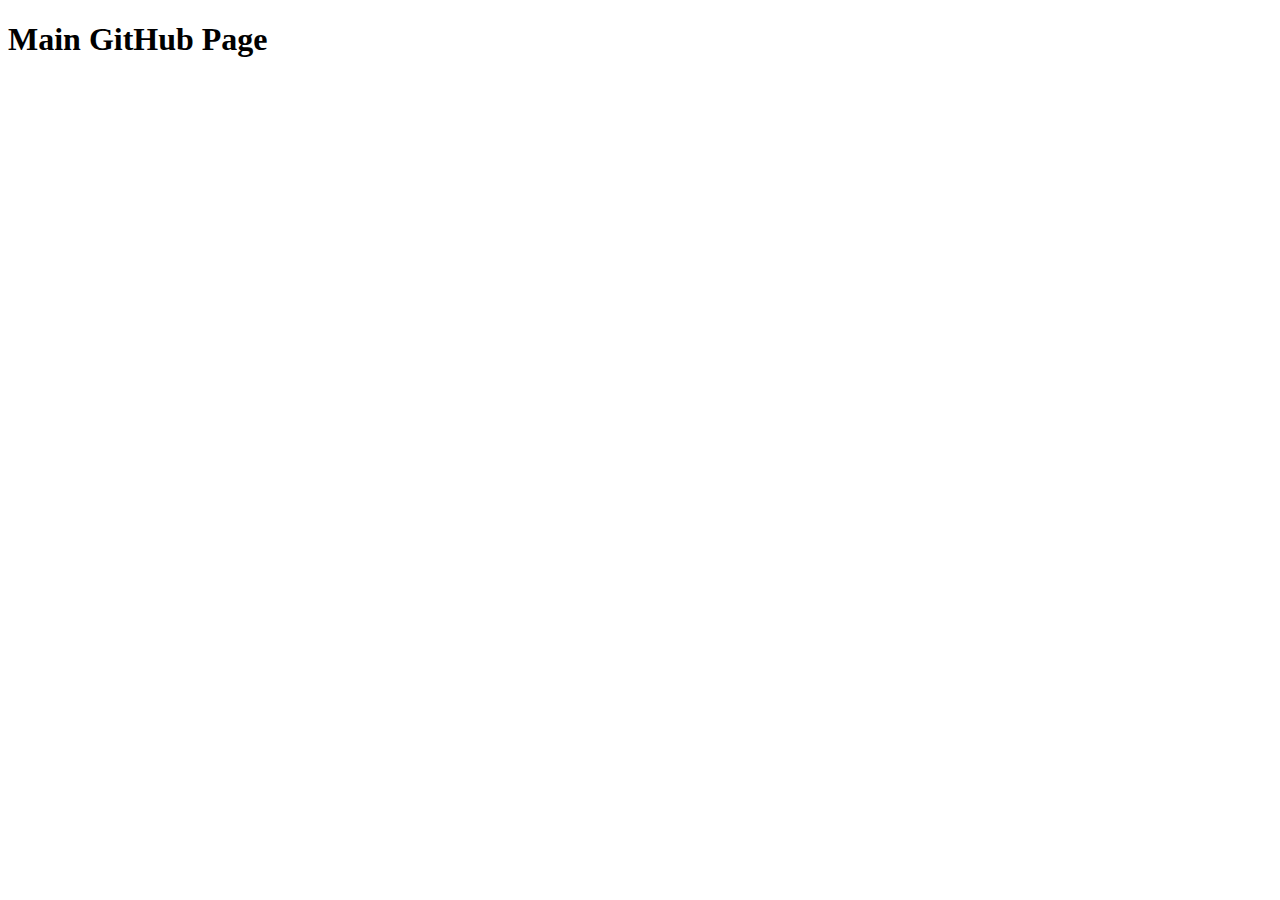
<file: index.html>
<!DOCTYPE html>
<html lang="en">
<head>
    <meta charset="UTF-8">
    <meta name="viewport" content="width=device-width, initial-scale=1.0">
    <title>GitHub Home</title>
</head>
<body>
    <h1>Main GitHub Page</h1>
    
    
</body>
</html>
</file>
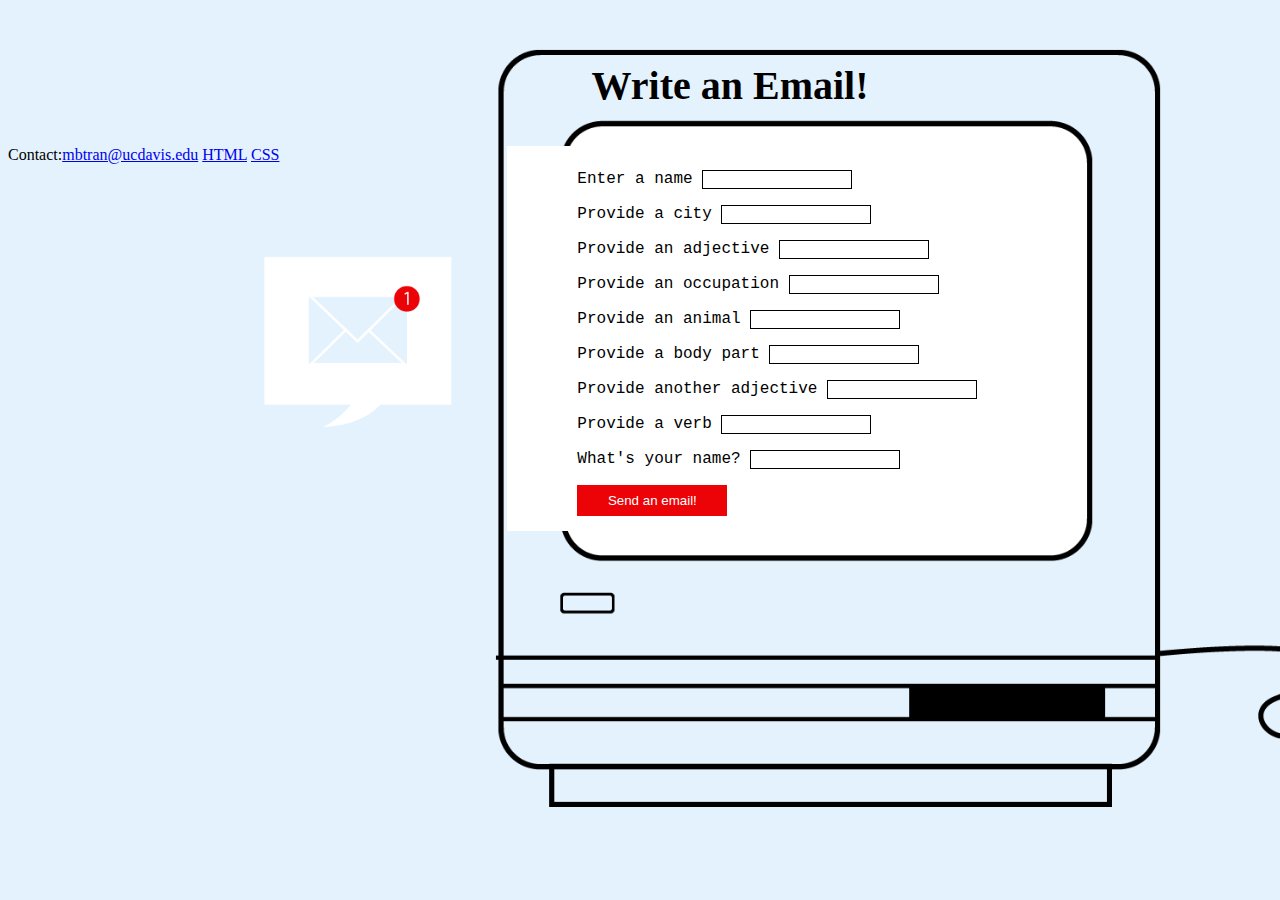
<file: des157/studio1/index.html>
<!DOCTYPE html>
<html lang="en">
<head>
    <meta charset="UTF-8">
    <meta name="viewport" content="width=device-width, initial-scale=1.0">
    <title>Build Mad Libs Script</title>
    <link href="styles.css" rel="stylesheet">
    <script src="script.js" defer></script>
</head>

<body>
    <header>
        <h1>Write an Email! </h1>
        <a href = "index.html"><img src="email_icon.png" alt="email icon" width="700"></a> 
    </header>
    

    <main>
        <form id="myform">
            <ul>
                <li>
                    <label for="person">Enter a name</label>
                    <input type = "text" id="person" required>
                </li>

                <li>
                    <label for="city">Provide a city</label>
                    <input type = "text" id="city" required>
                </li>
               
                <li>
                    <label for="adjective1">Provide an adjective</label>
                    <input type = "text" id="adjective1" required> 
                </li>
               
                <li>
                    <label for="occupation">Provide an occupation</label>
                    <input type = "text" id="occupation" required>
                </li>
                
                <li>
                    <label for="animal">Provide an animal</label>
                    <input type = "text" id="animal" required>  
                </li>
                
                <li>
                    <label for="bodypart">Provide a body part</label>
                    <input type = "text" id="bodypart" required>
                </li>
                
                <li>
                    <label for="adjective2">Provide another adjective</label>
                    <input type = "text" id="adjective2" required>  
                </li>
                
                <li>
                    <label for="verb">Provide a verb</label>
                    <input type = "text" id="verb" required>
                </li>
                
                <li>
                    <label for="name">What's your name?</label>
                    <input type = "text" id="name" required>
                </li>

                <li>
                    <input type= "submit" class= "submit" value="Send an email!">
                </li>

            </ul>
            
        </form>

        <article id="madlib"></article>
    </main>
    <footer>
        <p>Contact:<a href="mailto:mbtran@ucdavis.edu">mbtran@ucdavis.edu</a>
        <a href="https://validator.w3.org/nu/?doc=https%3A%2F%2Fmindyt1.github.io%2Fdes157%2Fstudio1%2Findex.html">HTML</a>
        <a href="https://jigsaw.w3.org/css-validator/validator?uri=https%3A%2F%2Fmindyt1.github.io%2Fdes157%2Fstudio1%2Findex.html&profile=css3svg&usermedium=all&warning=1&vextwarning=&lang=en">CSS</a>
        </p>
    </footer>
</body>
</html>
</file>
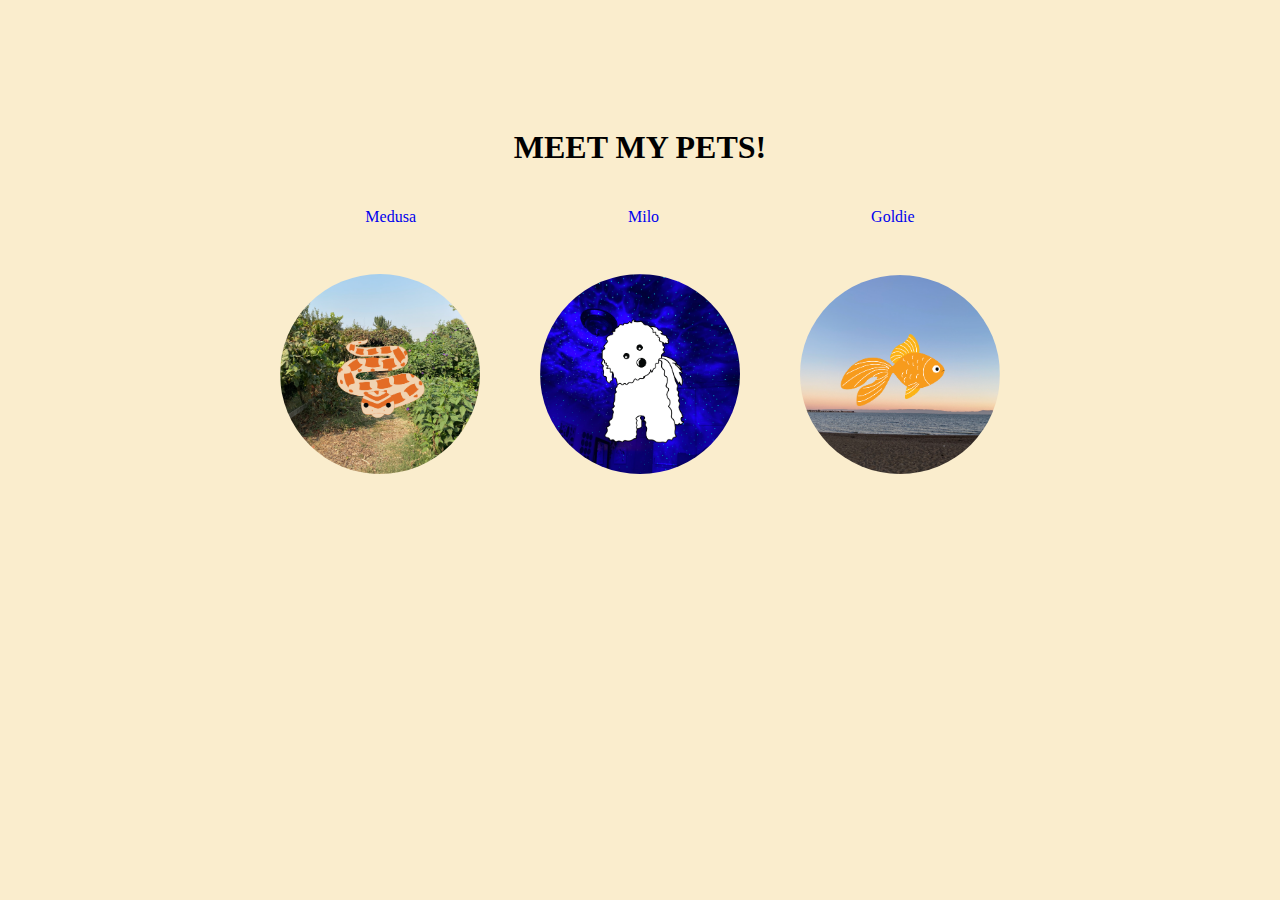
<file: des157/studio2/index.html>
<!DOCTYPE html>
<html lang="en">
<head>
    <meta charset="UTF-8">
    <meta name="viewport" content="width=device-width, initial-scale=1.0">
    <title>Every Picture</title>

    <link href="styles.css" rel="stylesheet">
    <script src="script.js" defer></script>
</head>

<body>
    <main>
        <h1>MEET MY PETS!</h1> 

            <li><a href="#" class="open" id="one">Medusa</a></li>
            <li><a href="#" class="open" id="two">Milo</a></li>
            <li><a href="#" class="open" id="three">Goldie</a></li>

            <br> 

            <img src="images/medusa_garden.png" alt="snake" width=200px>
            <img src="images/milo_room.png" alt="snake" width=200px>
            <img src="images/goldie_beach.png" alt="snake" width=200px>

        </div>

    </main>

    <section id="ol-one" class="overlay hidden">
        <article>
            <h2>Medusa, The Corn Snake!</h2>
             <img src="images/medusa_garden.png" alt="myroom" width=600px>

             <p>
                Medusa is my albino corn snake! She loves adventure and cherishes every moment she gets out of her
                cage! She's one of the easiest, chillest animals to take care of! She eats baby mice and you only have 
                to feed her every two weeks! On most days, she just stays in her cage and sleeps. Corn snakes are known to
                be quite sneaky and fast so make sure you always have an eye on them. They can easily slither away when not
                paying attention!  
            </p>
            <button class="corner close">&otimes;</button>
        </article>
    </section>

    <section id="ol-two" class="overlay hidden">
        <article>
            <h2>Milo, The Mini Poodle!</h2>
            <img src="images/milo_room.png" alt="dog" width=600px>
            <p>
                Milo is my mini poodle/maltese mix! He's the oldest of the three and the craziest! He loves attention and
                a good walk! He's probably the most spoiled as well! My mom loves him more than she's willing to admit and
                brings him everywhere (even family vacations!). When he's not running around like a crazy person, he loves a good
                cuddle or a nice nap. The one thing he hates the most in this world is a bath. >_< 
            </p>
            <button class="corner close">&otimes;</button>

        </article>
    </section>

    <section id="ol-three" class="overlay hidden">
        <article>
            <h2>Goldie, The Goldfish!</h2>
            <img src="images/goldie_beach.png" alt="goldfish" width=600px>
            <p>
                Goldie is the most calm out of them all. She's my pet goldfish that I got last year! She stays in her tank and
                swims back and forth all day. When I'm having a bad day, I like to stare at her (she calms me down!). My dog also
                likes to watch her with me. She currently resides in Alameda, CA but I'm thinking of taking her back with me to Davis
                the next time I go home!!
            </p>
            <button class="corner close">&otimes;</button>

        </article>
    </section>
    
    
</body>
</html>
</file>
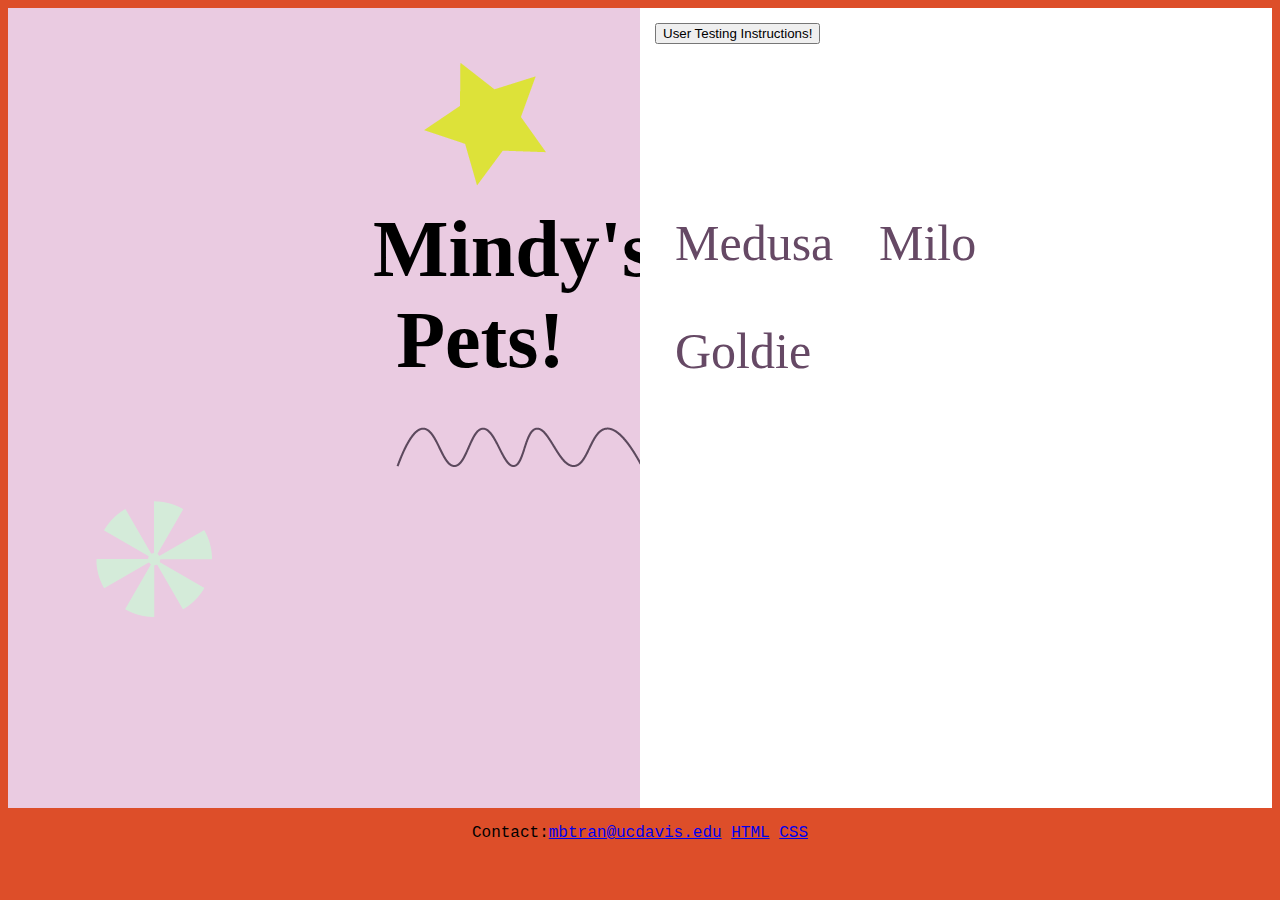
<file: des157/final/finalproject/index.html>
<!DOCTYPE html>
<html lang="en">
<head>
    <meta charset="UTF-8">
    <meta name="viewport" content="width=device-width, initial-scale=1.0">
    <title>Every Picture</title>

    <link href="styles.css" rel="stylesheet">
    <script src="script.js" defer></script>
</head>

<body>
    <div class="row">
        <div class="column" style="background-color: #eacbe1; background-image: url('images/graphics.png');">

            <h1>Mindy's Pets!</h1> 
<!--             <div class="flowerish"><img src="images/flowerish.png" alt="flower" width="80px"></div>
 -->        </div>

        <div class="column" style="background-color: white;">
            <button onclick="alertMessage()">User Testing Instructions!</button>
                <ul>
                    <li><a href="#" class="open" id="one">Medusa</a></li>
                    <li><a href="#" class="open" id="two">Milo</a></li>
                    <li><a href="#" class="open" id="three">Goldie</a></li>
                </ul>

             <!--        <img src="images/medusa_garden.png" alt="snake" width=200>
                    <img src="images/milo_room.png" alt="dog" width=200>
                    <img src="images/goldie_beach.png" alt="fish" width=200>
 -->
            </main>
        </div>

        
        <section id="ol-one" class="overlay hidden">
            <article>
                <h2>Medusa, The Corn Snake!</h2>
                <img src="images/medusa_garden.png" alt="myroom" width=600>

                <p>
                    Medusa is my albino corn snake! She loves adventure and cherishes every moment she gets out of her
                    cage! She's one of the easiest, chillest animals to take care of! She eats baby mice and you only have 
                    to feed her every two weeks! On most days, she just stays in her cage and sleeps. Corn snakes are known to
                    be quite sneaky and fast so make sure you always have an eye on them. They can easily slither away when not
                    paying attention!  
                </p>
                <button class="corner close">&otimes;</button>
            </article>
        </section>

        <section id="ol-two" class="overlay hidden">
            <article>
                <h2>Milo, The Mini Poodle!</h2>
                <img src="images/milo_room.png" alt="dog" width=600>
                <p>
                    Milo is my mini poodle/maltese mix! He's the oldest of the three and the craziest! He loves attention and
                    a good walk! He's probably the most spoiled as well! My mom loves him more than she's willing to admit and
                    brings him everywhere (even family vacations!). When he's not running around like a crazy person, he loves a good
                    cuddle or a nice nap. The one thing he hates the most in this world is a bath! 
                </p>
                <button class="corner close">&otimes;</button>

            </article>
        </section>

        <section id="ol-three" class="overlay hidden">
            <article>
                <h2>Goldie, The Goldfish!</h2>
                <img src="images/goldie_beach.png" alt="goldfish" width=600>
                <p>
                    Goldie is the most calm out of them all. She's my pet goldfish that I got last year! She stays in her tank and
                    swims back and forth all day. When I'm having a bad day, I like to stare at her (she calms me down!). My dog also
                    likes to watch her with me. She currently resides in Alameda, CA but I'm thinking of taking her back with me to Davis
                    the next time I go home!!
                </p>
                <button class="corner close">&otimes;</button>

            </article>
        </section>
    </div>

    <footer>
        <p>Contact:<a href="mailto:mbtran@ucdavis.edu">mbtran@ucdavis.edu</a>
        <a href="https://validator.w3.org/nu/?doc=https%3A%2F%2Fmindyt1.github.io%2Fdes157%2Fstudio2%2Findex.html">HTML</a>
        <a href="https://jigsaw.w3.org/css-validator/validator?uri=https%3A%2F%2Fmindyt1.github.io%2Fdes157%2Fstudio2%2Findex.html&profile=css3svg&usermedium=all&warning=1&vextwarning=&lang=en">CSS</a>
        </p>
    </footer>

    <script>
         //alert box
    function alertMessage() {
        alert("Hi friends! Here are your tasks:\n1. Open Medusa and open overlay. \n2. Click the X in the corner to close the overlay.\n3. Click Milo and hover over image.");
    }
    
    </script>
</body>
</html>
</file>
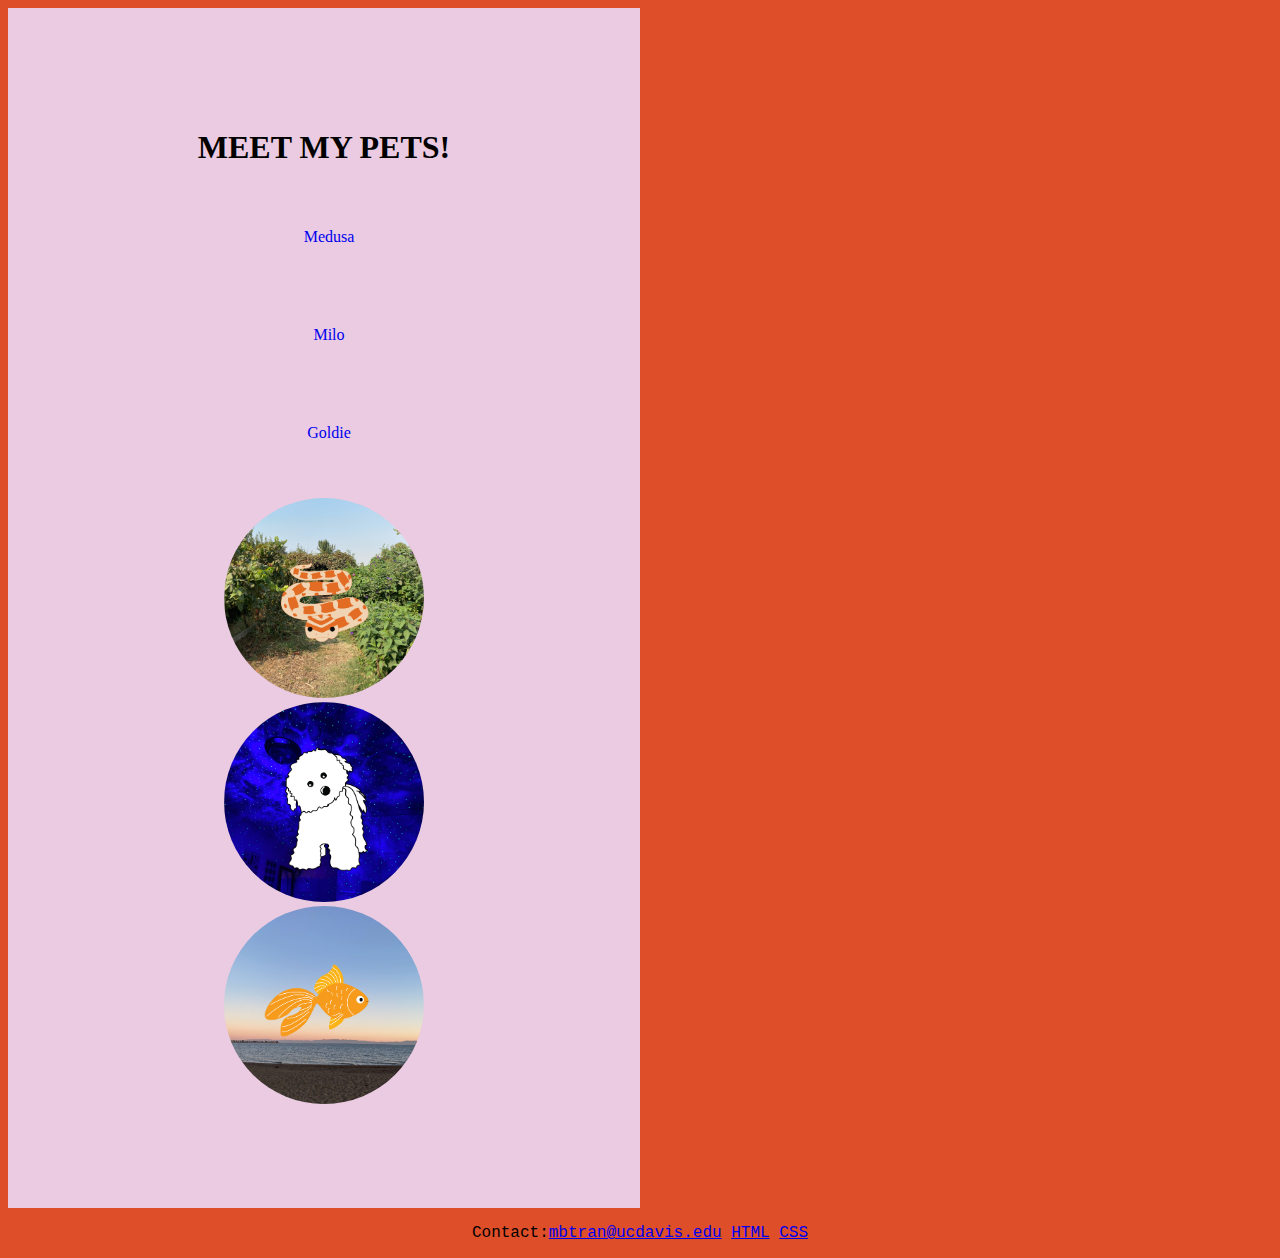
<file: des157/final/proto/index.html>
<!DOCTYPE html>
<html lang="en">
<head>
    <meta charset="UTF-8">
    <meta name="viewport" content="width=device-width, initial-scale=1.0">
    <title>Every Picture</title>

    <link href="styles.css" rel="stylesheet">
    <script src="script.js" defer></script>
</head>

<body>
    <div class="row">
        <div class="column" style="background-color: #eacbe1;">
            <main>
                <h1>MEET MY PETS!</h1> 
                
                <ul>
                    <li><a href="#" class="open" id="one">Medusa</a></li>
                    <li><a href="#" class="open" id="two">Milo</a></li>
                    <li><a href="#" class="open" id="three">Goldie</a></li>
                </ul>
                    

                    <img src="images/medusa_garden.png" alt="snake" width=200>
                    <img src="images/milo_room.png" alt="snake" width=200>
                    <img src="images/goldie_beach.png" alt="snake" width=200>

            </main>
        </div>

        <div class="column" style="background-color: white;">
        <section id="ol-one" class="overlay hidden">
            <article>
                <h2>Medusa, The Corn Snake!</h2>
                <img src="images/medusa_garden.png" alt="myroom" width=600>

                <p>
                    Medusa is my albino corn snake! She loves adventure and cherishes every moment she gets out of her
                    cage! She's one of the easiest, chillest animals to take care of! She eats baby mice and you only have 
                    to feed her every two weeks! On most days, she just stays in her cage and sleeps. Corn snakes are known to
                    be quite sneaky and fast so make sure you always have an eye on them. They can easily slither away when not
                    paying attention!  
                </p>
                <button class="corner close">&otimes;</button>
            </article>
        </section>

        <section id="ol-two" class="overlay hidden">
            <article>
                <h2>Milo, The Mini Poodle!</h2>
                <img src="images/milo_room.png" alt="dog" width=600>
                <p>
                    Milo is my mini poodle/maltese mix! He's the oldest of the three and the craziest! He loves attention and
                    a good walk! He's probably the most spoiled as well! My mom loves him more than she's willing to admit and
                    brings him everywhere (even family vacations!). When he's not running around like a crazy person, he loves a good
                    cuddle or a nice nap. The one thing he hates the most in this world is a bath! 
                </p>
                <button class="corner close">&otimes;</button>

            </article>
        </section>

        <section id="ol-three" class="overlay hidden">
            <article>
                <h2>Goldie, The Goldfish!</h2>
                <img src="images/goldie_beach.png" alt="goldfish" width=600>
                <p>
                    Goldie is the most calm out of them all. She's my pet goldfish that I got last year! She stays in her tank and
                    swims back and forth all day. When I'm having a bad day, I like to stare at her (she calms me down!). My dog also
                    likes to watch her with me. She currently resides in Alameda, CA but I'm thinking of taking her back with me to Davis
                    the next time I go home!!
                </p>
                <button class="corner close">&otimes;</button>

            </article>
        </section>
        </div>
    </div>

    <footer>
        <p>Contact:<a href="mailto:mbtran@ucdavis.edu">mbtran@ucdavis.edu</a>
        <a href="https://validator.w3.org/nu/?doc=https%3A%2F%2Fmindyt1.github.io%2Fdes157%2Fstudio2%2Findex.html">HTML</a>
        <a href="https://jigsaw.w3.org/css-validator/validator?uri=https%3A%2F%2Fmindyt1.github.io%2Fdes157%2Fstudio2%2Findex.html&profile=css3svg&usermedium=all&warning=1&vextwarning=&lang=en">CSS</a>
        </p>
    </footer>
</body>
</html>
</file>
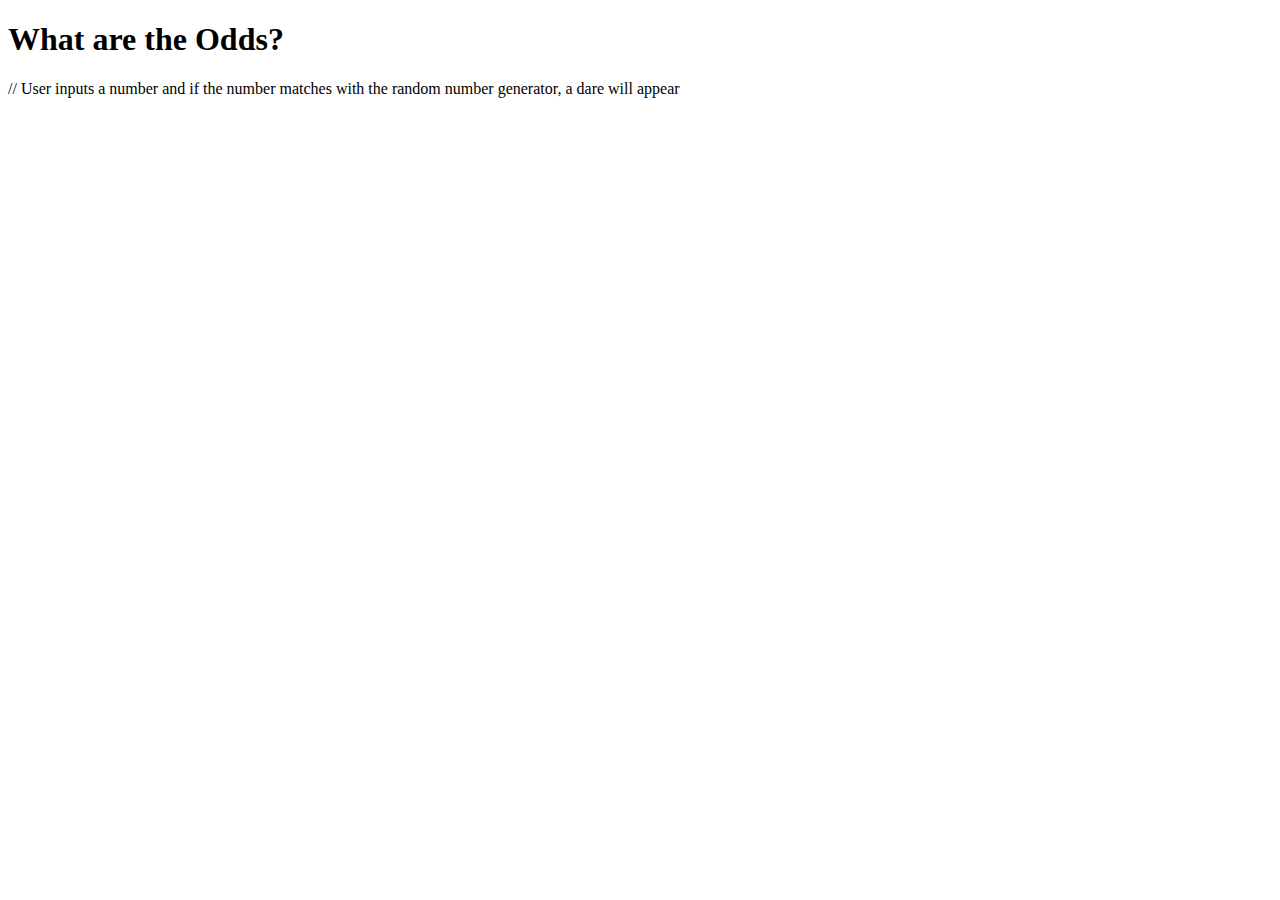
<file: des157/DOM.html>
<!DOCTYPE html>
<html lang="en">
<head>
    <meta charset="UTF-8">
    <meta name="viewport" content="width=device-width, initial-scale=1.0">
    <title>DOM Experimentation</title>
</head>

<body>
<h1>What are the Odds?</h1>

// User inputs a number and if the number matches with the random number generator, a dare will appear

<script>
    function Num() {
            var userNum = prompt("Enter a number between 1-10", "");

            if(userNum <= 10){
                for (var i=0; i<10; i++){
                    console.log(`Here is a ${i}`);
                }
            } else if(userNum > 10) {
                console.log("ERROR: your number is invalid!");
                );
            } else {
                console.log("ERROR: you didn't enter a number!");
            }
        }

    function randomInt(min, max) {
        /* var numOfValues = max - min + 1;
        var randomNum = Math.random();
        var randomVal = randomNum * numOfValues;
        var roundedRandomVal = Math.floor(randomVal);
        var finalNum = roundedRandomVal + min; */

        return Math.floor((max - min +1) * Math.random()) + min;

        //return finalNum;
    }


</script>

</body>
</html>
</file>
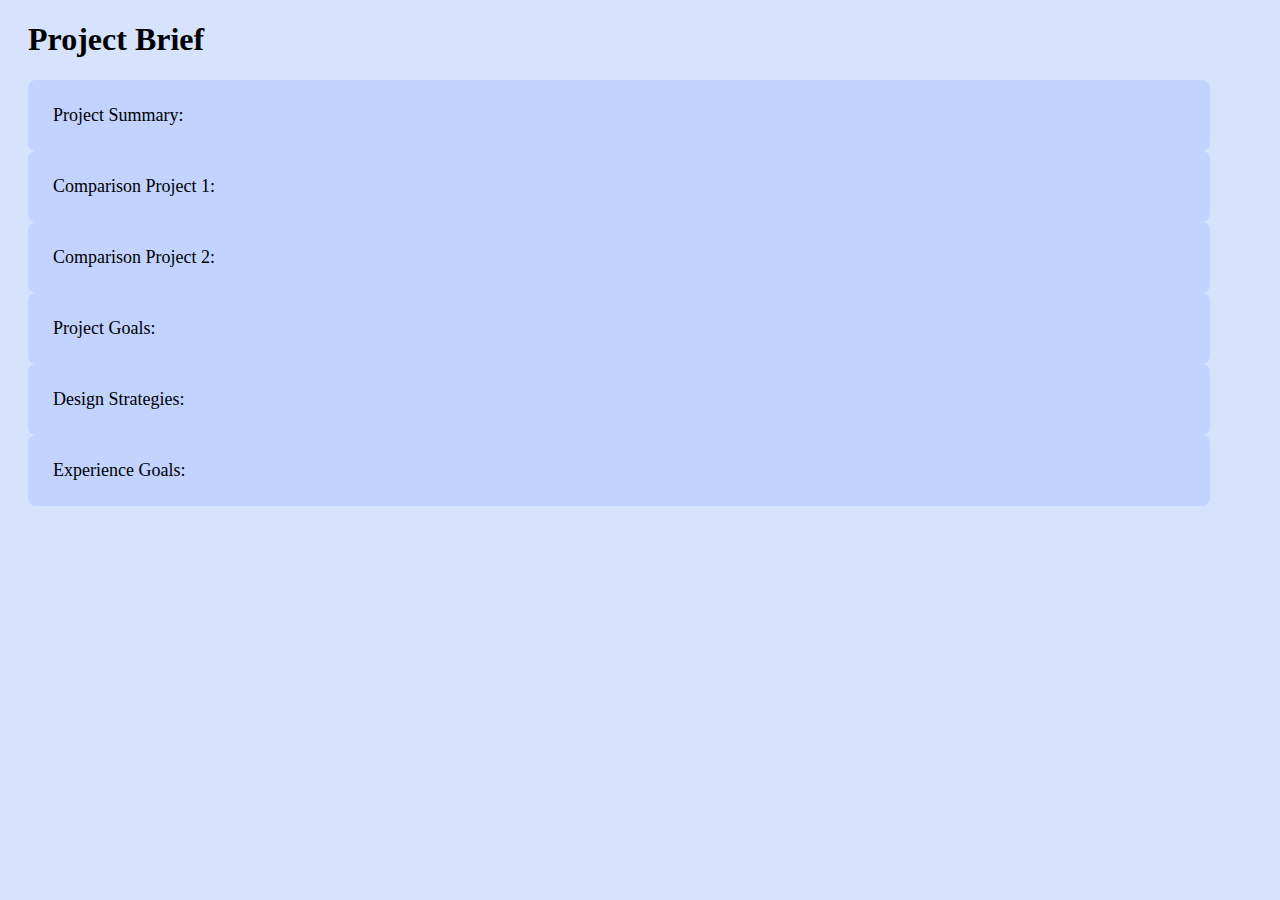
<file: des157/final/brief.html>
<!DOCTYPE html>
<html lang="en">
<head>
    <meta charset="UTF-8">
    <meta name="viewport" content="width=device-width, initial-scale=1.0">
    <link rel="stylesheet" href="styles.css">
    <title>Project Brief</title>
</head>

<body>
    <h1>Project Brief</h1>

    <button class="accordion">Project Summary:</button>
    <div class= "panel">
        <p>I want to recreate my "Every Picture" project and focus on the aesthetics and user experience!</p>
    </div>

    <button class="accordion">Comparison Project 1:</button>
    <div class="panel">
    <p><a href="https://kentatoshikura.com/"></a></p>
    <p>What I really like about Kenta Toshikura’s portfolio is how interactive everything is. Just with a 
        swipe of your mouse, everything shifts with it. I like the fluidity of it and how there’s this “liquid” 
        design to it. One thing that I’ve come to learn (and love) is that the less the user needs to actually 
        “think” about the design interface, the better. If users are able to use your site without having any 
        sort of trouble, you’re doing your job correctly. With this example, I really like how she leaves parts 
        of the other circles on the top and bottom therefore creating this notion of possibly swiping up and down.
        Something I want to incorporate is the swiping motion versus clicking up or down. I want to change my layout
        and make it more aesthetically pleasing.</p>
    </div>

    <button class="accordion">Comparison Project 2:</button>
    <div class="panel">
    <p><a href="https://www.virgileguinard.fr/series/lamour-jacquemus/"></a></p>
    <p>
        Something I find that works really well with this website is the use of colors. Personally, I feel an emotion 
        for each of the colors the designer is trying to convey that matches the gallery it unlocks. I like that there’s 
        an element of surprise and that you don’t know what’s under all those colors. I think that really worked well 
        for me so I want to mimic that element of surprise in my project as well. I’m also obsessed with gradients lately 
        so this is right up my alley. In terms of user experience, I like that you can drag and scroll around to find what 
        interests you. It feels like a never-ending gallery! Something I would suggest that I think will make the website 
        better is to have one image showing at all times that way users have an initial idea of what is going on. Right as 
        you hover your mouse over, the image shows up but to quicken that move even faster, it would be cool to have a fade 
        in of various images. 
    </p>
    </div>
    
    <button class="accordion">Project Goals:</button>
    <div class="panel">
        <p>My main goal this time around is to make my project more visually appealing as well as more interaction and animation.
            As of right now, everything is working fine but I want users to be able to experiement and interact with my page a little
            more. User exerience is really important to me so that's what I want to focus on. As you notice in the two website comparison,
            I like my pages to fill up as well as have a lot of movement. This is something I want to work on for the second version of my
            "Every Picture" page. 
        </p>
    </div>

    <button class="accordion">Design Strategies:</button>
    <div class="panel">
    <p>The design strategy that I want to focus on is predictability. As mentioned before, I want users to be able to figure out automatically
        what they can and can't control. When everything is predictable, the user experience flows nicely as users don't have to question anything.
        On top of that, I also want to give users control of the experience. 
    </p>
    </div>

    <button class="accordion">Experience Goals:</button>
    <div class="panel">
    <p>I want to change my layout and make it a scrolling type verses how it is now. I also want to create a change in color or images (tbd) based on hover.
        Once clicked upon, I want to create a gallery of some sort that can display various graphics that represent things like their hobbies, their favorite
        food, or their environment.
    </p>
    </div>

    <script>
        const dropDown = document.getElementsByClassName("accordion");
        var i;
        
        for (i = 0; i < dropDown.length; i++) {
          dropDown[i].addEventListener("click", function() {
            this.classList.toggle("active");
            var panel = this.nextElementSibling;
            if (panel.style.display === "block") {
              panel.style.display = "none";
            } else {
              panel.style.display = "block";
            }
          });
        }
        </script>

    
</body>
</html>
</file>
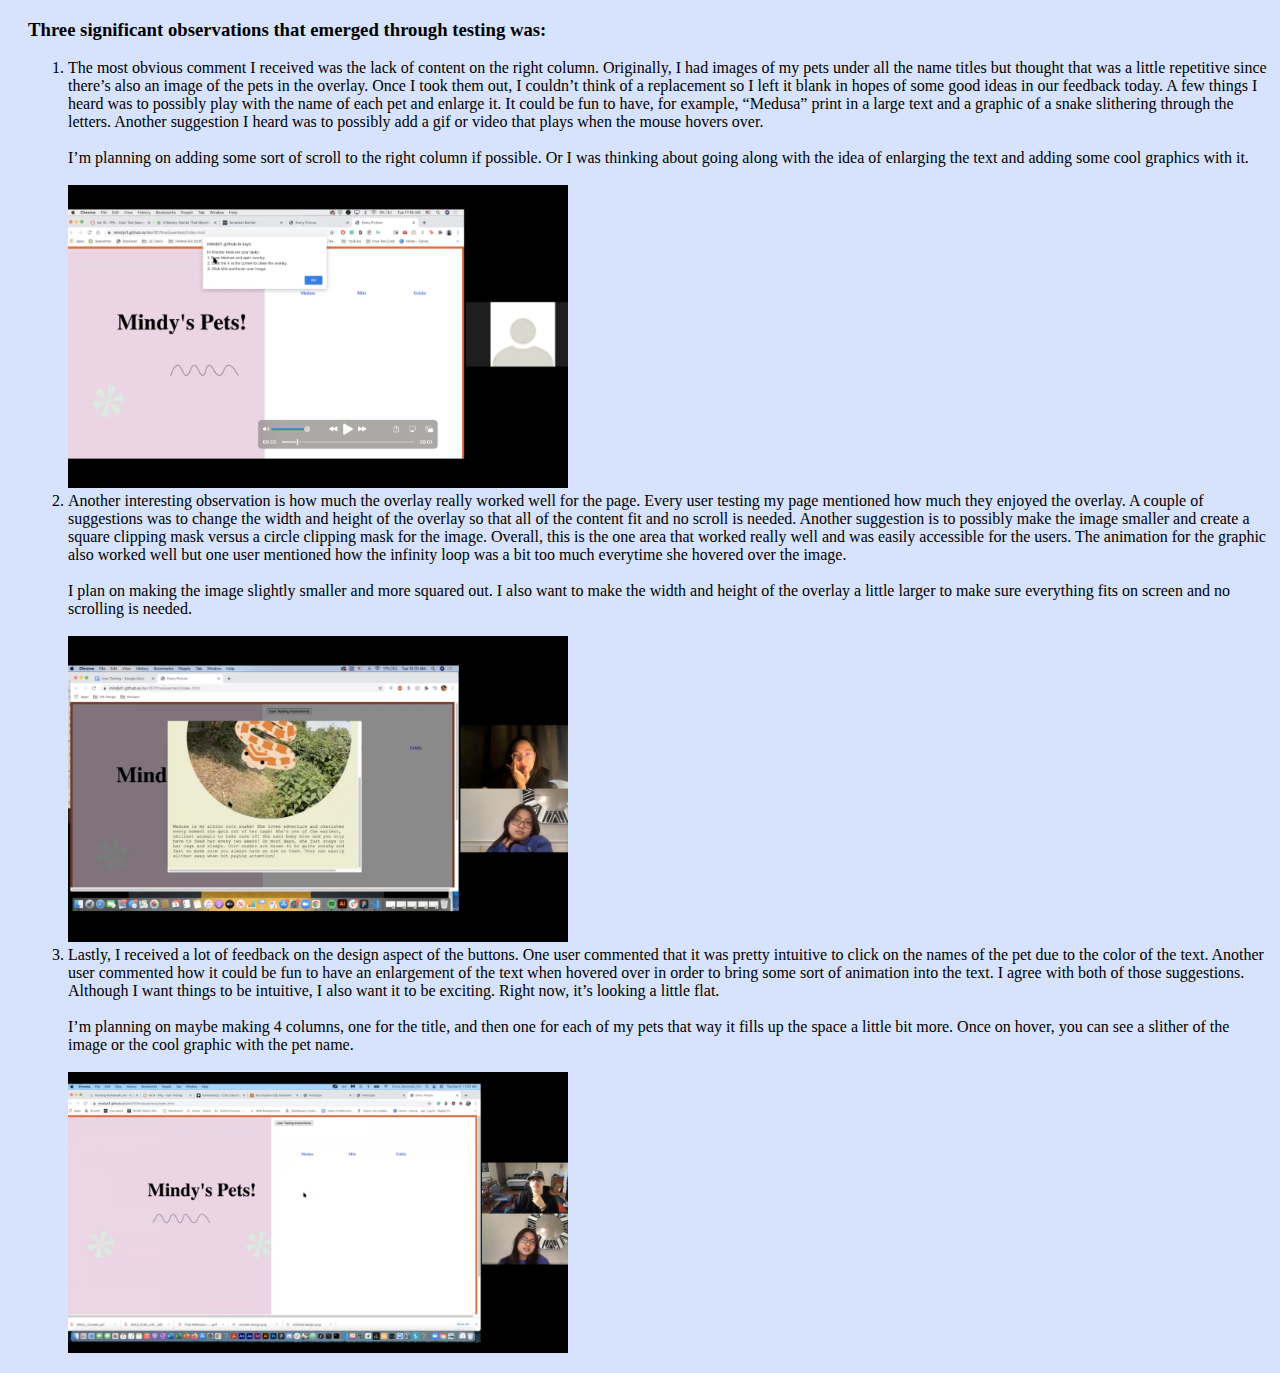
<file: des157/final/usertest-results.html>
<!DOCTYPE html>
<html lang="en">
<head>
    <meta charset="UTF-8">
    <meta name="viewport" content="width=device-width, initial-scale=1.0">
    <link rel="stylesheet" href="styles.css">
    <title>User Test Feedback</title>
</head>
<body class="three">
    <h3>
        Three significant observations that emerged through testing was: 
    </h3>
        <ol class="observations">
            <li>
                The most obvious comment I received was the lack of content on the right column. 
                Originally, I had images of my pets under all the name titles but thought that was a 
                little repetitive since there’s also an image of the pets in the overlay. Once I took 
                them out, I couldn’t think of a replacement so I left it blank in hopes of some good 
                ideas in our feedback today. A few things I heard was to possibly play with the name 
                of each pet and enlarge it. It could be fun to have, for example, “Medusa” print in a 
                large text and a graphic of a snake slithering through the letters. Another suggestion I
                 heard was to possibly add a gif or video that plays when the mouse hovers over. 
                <br><br>
                I’m planning on adding some sort of scroll to the right column if possible. Or I was 
                thinking about going along with the idea of enlarging the text and adding some cool graphics with it. 
                <br><br>
                <img src="usertest-results1.png" alt="one" width=500px>
            </li>

            <li>
                Another interesting observation is how much the overlay really worked well for the page. Every user 
                testing my page mentioned how much they enjoyed the overlay. A couple of suggestions was to change 
                the width and height of the overlay so that all of the content fit and no scroll is needed. Another 
                suggestion is to possibly make the image smaller and create a square clipping mask versus a circle 
                clipping mask for the image. Overall, this is the one area that worked really well and was easily 
                accessible for the users. The animation for the graphic also worked well but one user mentioned 
                how the infinity loop was a bit too much everytime she hovered over the image. 
                <br><br>
                I plan on making the image slightly smaller and more squared out. I also want to make the width and height of 
                the overlay a little larger to make sure everything fits on screen and no scrolling is needed.
                <br><br>
                <img src="usertest-results2.png" alt="one" width=500px>
            </li>

            <li>
                Lastly, I received a lot of feedback on the design aspect of the buttons. One user commented that it was pretty 
                intuitive to click on the names of the pet due to the color of the text. Another user commented how it could be 
                fun to have an enlargement of the text when hovered over in order to bring some sort of animation into the text. 
                I agree with both of those suggestions. Although I want things to be intuitive, I also want it to be exciting. 
                Right now, it’s looking a little flat. 
                <br><br>
                I’m planning on maybe making 4 columns, one for the title, and then one for each of my pets that way it fills up 
                the space a little bit more. Once on hover, you can see a slither of the image or the cool graphic with the pet name. 
                <br><br>
                <img src="usertest-results3.png" alt="one" width=500px>
            </li>
        </ol>
</body>
</html>
</file>
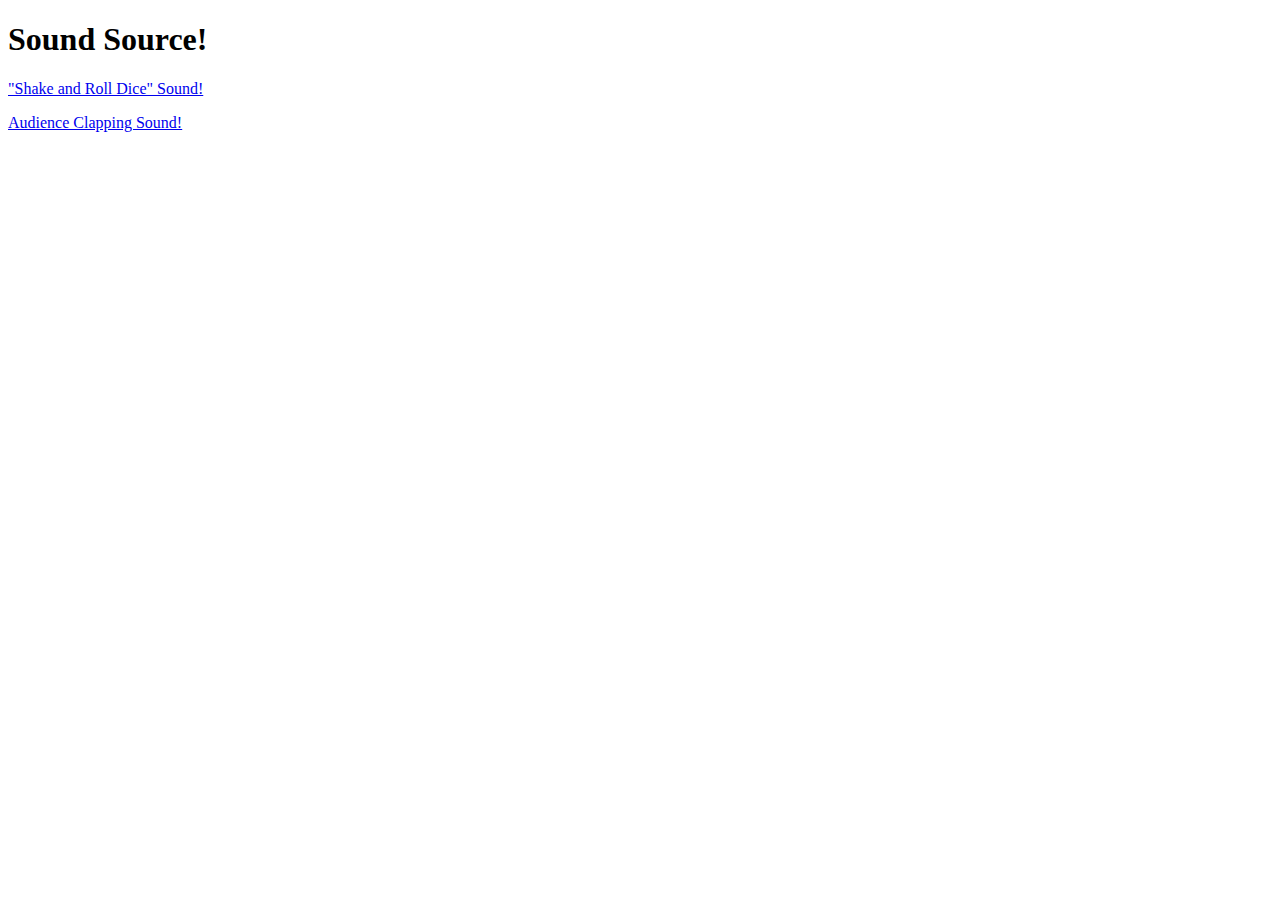
<file: des157/studio3/media/sources.html>
<!DOCTYPE html>
<html lang="en">
<head>
    <meta charset="UTF-8">
    <meta name="viewport" content="width=device-width, initial-scale=1.0">
    <title>Sources!</title>
</head>

<body>
    <h1>Sound Source!</h1>

    <p><a href="https://soundbible.com/182-Shake-And-Roll-Dice.html">"Shake and Roll Dice" Sound!</a></p>
    <p><a href="https://soundbible.com/2087-Audience-Applause.html">Audience Clapping Sound!</a></p>


</body>
</html>
</file>
<file: des157/studio1/styles.css>
body {
    background-color: #E3F2FD;
    background-image: url("computer.png");
    background-size: 1650px;
    background-repeat: no-repeat;
}


h1 {
    font-family: futura;
    text-align: center;
    padding-top: 35px;
    padding-bottom: 10px;
    padding-left: 180px; 
    font-size: 40px;
}

main {
    background-color: white;
    height: 385px;
    width: 500px;
    font-family: 'Courier New', Courier, monospace;
    margin-left: 39%;
    position: absolute;
}

 form {
    display: flex;
    justify-content: center;
 }

 ul li {
    list-style-type: none;
    padding: 8px;
    margin: 0;
}

input, type {
    width: 150px;
    box-sizing: border-box;
    border: 1px solid black;
    vertical-align: top;
}

img:hover, .submit:hover {
    animation: shake 0.5s;
    animation-iteration-count: inherit;
    cursor: pointer;
  }
  
  @keyframes shake {
    0% { transform: translate(1px, 1px) rotate(0deg); }
    10% { transform: translate(-1px, -2px) rotate(-1deg); }
    20% { transform: translate(-3px, 0px) rotate(1deg); }
    30% { transform: translate(3px, 2px) rotate(0deg); }
    40% { transform: translate(1px, -1px) rotate(1deg); }
    50% { transform: translate(-1px, 2px) rotate(-1deg); }
    60% { transform: translate(-3px, 1px) rotate(0deg); }
    70% { transform: translate(3px, 1px) rotate(-1deg); }
    80% { transform: translate(-1px, -1px) rotate(1deg); }
    90% { transform: translate(1px, 2px) rotate(0deg); }
    100% { transform: translate(1px, -2px) rotate(-1deg); }
  }

img {
    position: absolute;
}

.submit {
    background-color:#EB0307;
    border: none;
    color: white;
    cursor: pointer;
    padding: 8px;
}
</file>
<file: des157/studio2/styles.css>
body {
    background-color: #FAEDCD;
    font-family: futura;
}

main {
    text-align: center;
    padding: 100px;
}

main li {
    display:inline-block;
    list-style-type: none;
    padding: 20px;
}

main li a {
    text-decoration: none;
    list-style-type: none;
    padding: 84px;
}

main img{
    border-radius: 50%;
    padding: 28px; 
    transform: rotate(0deg);
}

main img:hover {
    transform: rotate(360deg) scale(1);
    transition: all 2s ease-out;
}


.hidden {
    visibility: hidden;
    opacity: 0;
}

.showing {
    visibility: show;
    opacity: 1;
}

.overlay {
    position: absolute;
    background-color: rgba(0,0,0,0.5);
    top: 0;
    left: 0;
    width: 100vw;
    height: 100vh;
    transition-property: visibility, opacity;
    transition-duration: 1s;
    transition-timing-function: ease;
}

.overlay article {
    box-sizing: border-box;
    background-color: #e9edc9;
    padding: 20px;
    width: 50vw;
    height: 80vh;
    position: absolute;
    top: 50%;
    left: 50%;
    transform: translate(-50%, -50%);
    overflow-y: scroll;
}

.overlay article h2 {
    color: #7f5539;
}

p {
    font-family:'Courier New', Courier, monospace;
}

.corner {
    font-size: 36px;
    margin: 0;
    padding: 0;
    border:none;
    background-color: transparent;
    position: absolute;
    top: 10px;
    right: 10px;
    cursor: pointer;
    outline: none;
}
</file>
<file: des157/final/finalproject/styles.css>
* {
    box-sizing: border-box;
}

body {
    background-color: #dd4e29;
}

h1 {
    font-family: Zilla Slab;
    font-size: 80px;
    text-align:right;
    margin-top: 30%;
    padding-left: 350px;
    padding-right: 60px;
}

.column {
    float: left;
    width: 50%;
    box-sizing: border-box;
    padding: 15px;
    height: 800px;
    background-repeat: no-repeat;
  }

.row:after {
    content: "";
    display: table;
    clear: both;
}

ul{
    list-style-type: none;
    padding-left: 20px;
    margin-top: 20%;
}

li {
    display:inline-block;
    list-style-type: none;
    width: 200px;
    
}

li a {
    text-decoration: none;
    list-style-type: none;
    text-align: left;
    padding-top: 50px;
    margin-right: 30px;
    font-family: Zilla Slab;
    display: block;
}


img{
    border-radius: 50%;
    margin-left: 50px;
    margin-right: 50px;
    transform: rotate(0deg);
}

img:hover {
    transform: rotate(360deg) scale(1);
    transition: all 2s ease-out;
}


.hidden {
    visibility: hidden;
    opacity: 0;
}

.showing {
    visibility:visible;
    opacity: 1;
}

.overlay {
    position: absolute;
    background-color: rgba(0,0,0,0.5);
    top: 0;
    left: 0;
    width: 100vw;
    height: 100vh;
    transition-property: visibility, opacity;
    transition-duration: 1s;
    transition-timing-function: ease;
}

.overlay article {
    box-sizing: border-box;
    background-color: #e9edc9;
    padding: 20px;
    width: 60vw;
    height: 80vh;
    position: absolute;
    top: 50%;
    left: 50%;
    transform: translate(-50%, -50%);
    overflow-y: scroll;
}

.overlay article h2 {
    color: #7f5539;
}

p {
    font-family:'Courier New', Courier, monospace;
}

.corner {
    font-size: 36px;
    margin: 0;
    padding: 0;
    border:none;
    background-color: transparent;
    position: absolute;
    top: 10px;
    right: 10px;
    cursor: pointer;
    outline: none;
}

#one, #two, #three {
    font-size: 50px;
    color: #664965;
}

#one:hover {
    font-size: 800%;
}

#two:hover {
    font-size: 800%; 
}

#three:hover {
    font-size: 800%;
}

footer {
    text-align: center;
}
</file>
<file: des157/final/proto/styles.css>
* {
    box-sizing: border-box;
}

body {
    background-color: #dd4e29;
    font-family: futura;
}

.column {
    float: left;
    width:50%;
}

.row:after {
    content: "";
    display: table;
    clear: both;
}

main {
    text-align: center;
    padding: 100px;
}

main li {
    display:inline-block;
    list-style-type: none;
    padding: 40px;
}

main li a {
    text-decoration: none;
    list-style-type: none;
    padding: 75px;
    text-align: center;
    margin-right: 30px;
}

main img{
    border-radius: 50%;
    margin-left: 50px;
    margin-right: 50px;
    transform: rotate(0deg);
}

main img:hover {
    transform: rotate(360deg) scale(1);
    transition: all 2s ease-out;
}


.hidden {
    visibility: hidden;
    opacity: 0;
}

.showing {
    visibility:visible;
    opacity: 1;
}

.overlay {
    position: absolute;
    background-color: rgba(0,0,0,0.5);
    top: 0;
    left: 0;
    width: 100vw;
    height: 100vh;
    transition-property: visibility, opacity;
    transition-duration: 1s;
    transition-timing-function: ease;
}

.overlay article {
    box-sizing: border-box;
    background-color: #e9edc9;
    padding: 20px;
    width: 50vw;
    height: 80vh;
    position: absolute;
    top: 50%;
    left: 50%;
    transform: translate(-50%, -50%);
    overflow-y: scroll;
}

.overlay article h2 {
    color: #7f5539;
}

p {
    font-family:'Courier New', Courier, monospace;
}

.corner {
    font-size: 36px;
    margin: 0;
    padding: 0;
    border:none;
    background-color: transparent;
    position: absolute;
    top: 10px;
    right: 10px;
    cursor: pointer;
    outline: none;
}

footer {
    text-align: center;
}
</file>
<file: des157/final/styles.css>
body {
    background-color: #d7e3fc;
    font-family: futura std;
    padding-left: 20px;
}

.accordion {
    font-family: futura std;
    font-weight: normal;
    background-color: #c1d3fe;
    border-radius: 8px;
    border: none;
    cursor: pointer;
    padding: 25px;
    width: 95%;
    text-align: left;
    font-size: 18px;
    transition: 0.4s;
  }
  
  .active, .accordion:hover {
    background-color: #abc4ff; 
  }
  
  .panel {
    padding: 0 18px;
    display: none;
    background-color: #edf2fb;
    overflow: hidden;
    width: 92%;
  }
</file>
